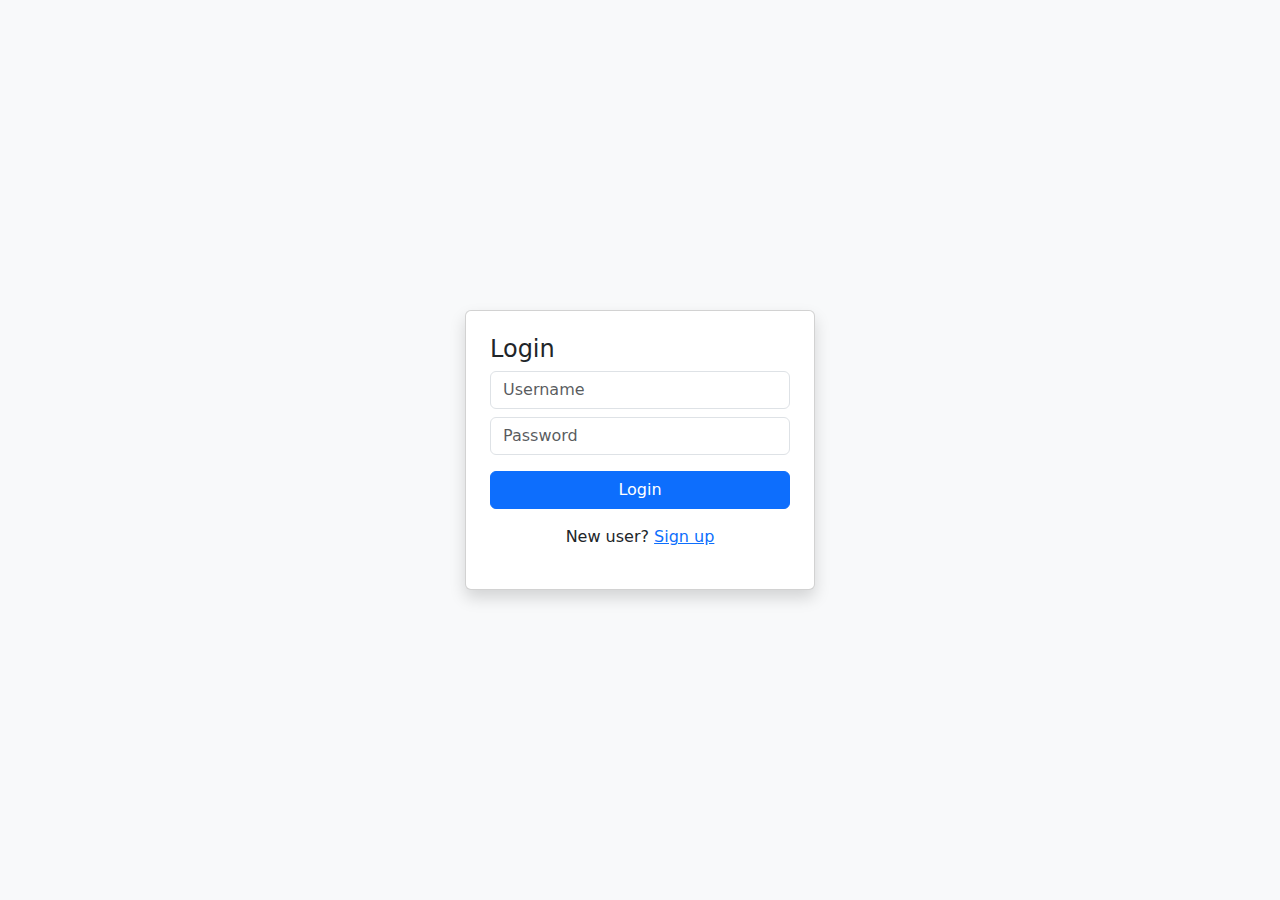
<file: index.html>
<!DOCTYPE html>
<html lang="en">
<head>
    <meta charset="UTF-8">
    <title>Skill Swap App</title>

    <!-- Bootstrap -->
    <link href="https://cdn.jsdelivr.net/npm/bootstrap@5.3.2/dist/css/bootstrap.min.css" rel="stylesheet">

    <!-- CSS -->
    <link rel="stylesheet" href="style.css">
</head>
<body>

<!-- AUTH CHECK -->
<script>
    if (!localStorage.getItem("loggedInUser")) {
        window.location.href = "auth.html";
    }
</script>

<!-- NAVBAR -->
<nav class="navbar navbar-expand-lg navbar-dark bg-dark fixed-top">
    <div class="container">
        <a class="navbar-brand" href="#">SkillSwap</a>
        <div class="ms-auto">
            <button class="btn btn-danger btn-sm" onclick="logout()">Logout</button>
        </div>
    </div>
</nav>

<!-- HERO -->
<section class="hero text-center">
    <div class="container">
        <h1>Exchange Skills. Learn Together.</h1>
        <p>No money. Only knowledge.</p>
    </div>
</section>

<!-- SEARCH -->
<section class="section">
    <div class="container">
        <input type="text" id="search" class="form-control" placeholder="Search skills...">
    </div>
</section>

<!-- SKILLS -->
<section class="section">
    <div class="container">
        <div class="row" id="skillCards">

            <div class="col-md-4 mb-3 skill-card">
                <div class="card shadow">
                    <div class="card-body">
                        <h5>Aditi Sharma</h5>
                        <p><strong>Offers:</strong> Web Development</p>
                        <p><strong>Wants:</strong> Graphic Design</p>
                        <button class="btn btn-primary btn-sm">Connect</button>
                    </div>
                </div>
            </div>

            <div class="col-md-4 mb-3 skill-card">
                <div class="card shadow">
                    <div class="card-body">
                        <h5>Rahul Patil</h5>
                        <p><strong>Offers:</strong> Python</p>
                        <p><strong>Wants:</strong> Public Speaking</p>
                        <button class="btn btn-primary btn-sm">Connect</button>
                    </div>
                </div>
            </div>

            <div class="col-md-4 mb-3 skill-card">
                <div class="card shadow">
                    <div class="card-body">
                        <h5>Sneha Joshi</h5>
                        <p><strong>Offers:</strong> Content Writing</p>
                        <p><strong>Wants:</strong> Data Analysis</p>
                        <button class="btn btn-primary btn-sm">Connect</button>
                    </div>
                </div>
            </div>

        </div>
    </div>
</section>

<!-- FOOTER -->
<footer class="footer text-center">
    <p>© 2026 SkillSwap</p>
</footer>

<script src="script.js"></script>
</body>
</html>
</file>
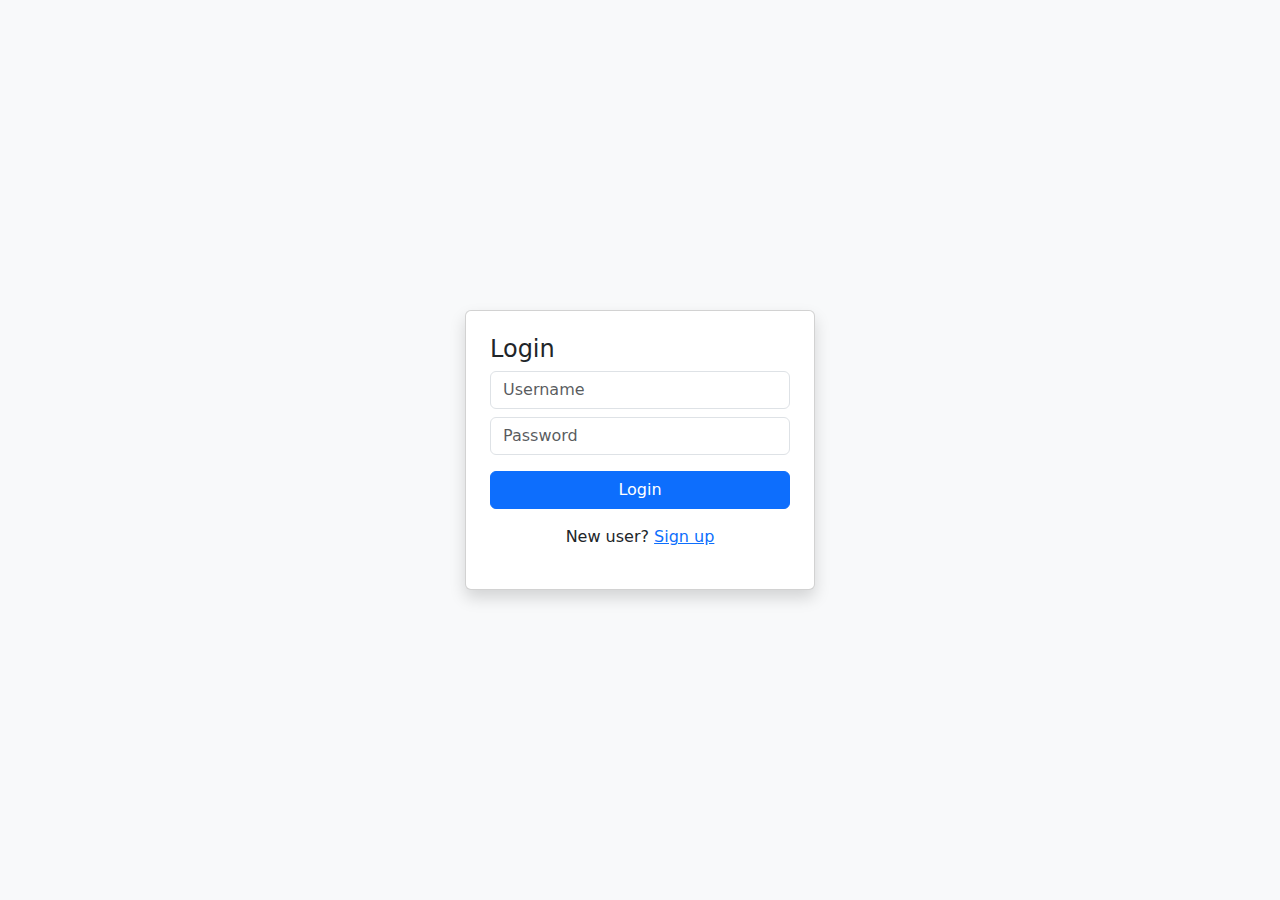
<file: auth.html>
<!DOCTYPE html>
<html>
<head>
  <title>Login | SkillSwap</title>
  <link href="https://cdn.jsdelivr.net/npm/bootstrap@5.3.2/dist/css/bootstrap.min.css" rel="stylesheet">
</head>
<body class="bg-light">

<div class="container d-flex justify-content-center align-items-center vh-100">
  <div class="card p-4 shadow" style="width:350px;">
    <h4 id="title">Login</h4>

    <input id="username" class="form-control mb-2" placeholder="Username">
    <input id="password" type="password" class="form-control mb-3" placeholder="Password">

    <button onclick="handleAuth()" class="btn btn-primary w-100">Login</button>

    <p class="text-center mt-3">
      New user? <a href="#" onclick="toggle()">Sign up</a>
    </p>
  </div>
</div>

<script src="auth.js"></script>
</body>
</html>
</file>
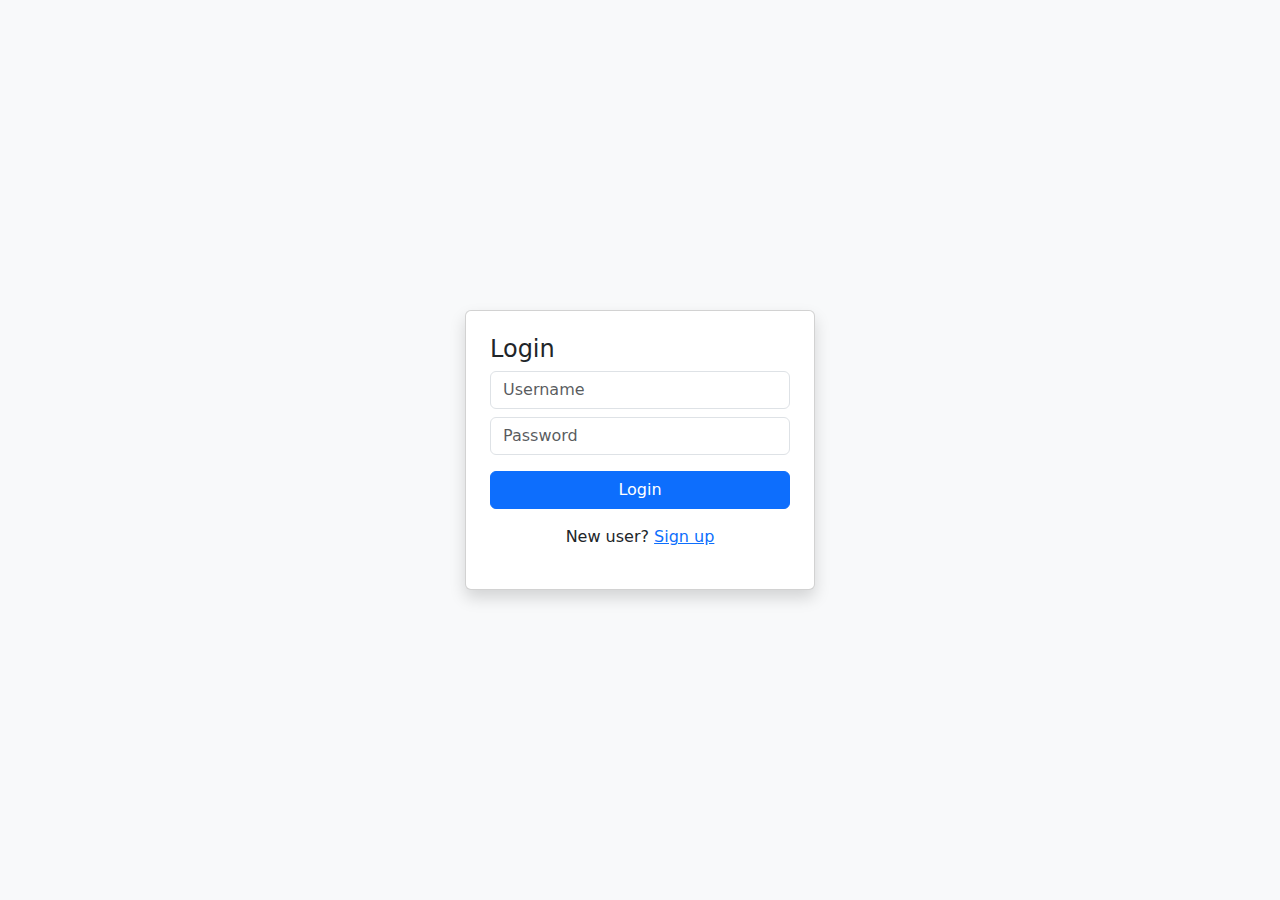
<file: profile.html>
<!DOCTYPE html>
<html>
<head>
  <title>Profile | SkillSwap</title>
  <link href="https://cdn.jsdelivr.net/npm/bootstrap@5.3.2/dist/css/bootstrap.min.css" rel="stylesheet">
</head>
<body>

<script>
  if (!localStorage.getItem("loggedInUser")) {
    window.location.href = "auth.html";
  }
</script>

<div class="container mt-5">
  <h2>User Profile</h2>

  <form id="profileForm" class="card p-4 shadow">
    <input id="name" class="form-control mb-2" placeholder="Name">
    <input id="email" class="form-control mb-2" placeholder="Email">
    <input id="skills" class="form-control mb-2" placeholder="Skills you offer">
    <input id="learning" class="form-control mb-3" placeholder="Skills you want to learn">
    <button class="btn btn-success">Save Profile</button>
  </form>
</div>

<script src="profile.js"></script>
</body>
</html>
</file>
<file: style.css>
.hero {
  background: linear-gradient(to right, #0d6efd, #084298);
  color: white;
  padding: 80px 0;
}

.chat-btn {
  position: fixed;
  bottom: 20px;
  right: 20px;
  background: #0d6efd;
  color: white;
  border-radius: 50%;
  padding: 15px;
  border: none;
}

.chat-box {
  position: fixed;
  bottom: 80px;
  right: 20px;
  width: 300px;
  background: white;
  border-radius: 10px;
  padding: 10px;
  display: none;
}

.chat-header {
  font-weight: bold;
}

.chat-messages {
  height: 150px;
  overflow-y: auto;
  margin-bottom: 5px;
}

.close-btn {
  float: right;
  cursor: pointer;
}
</file>
